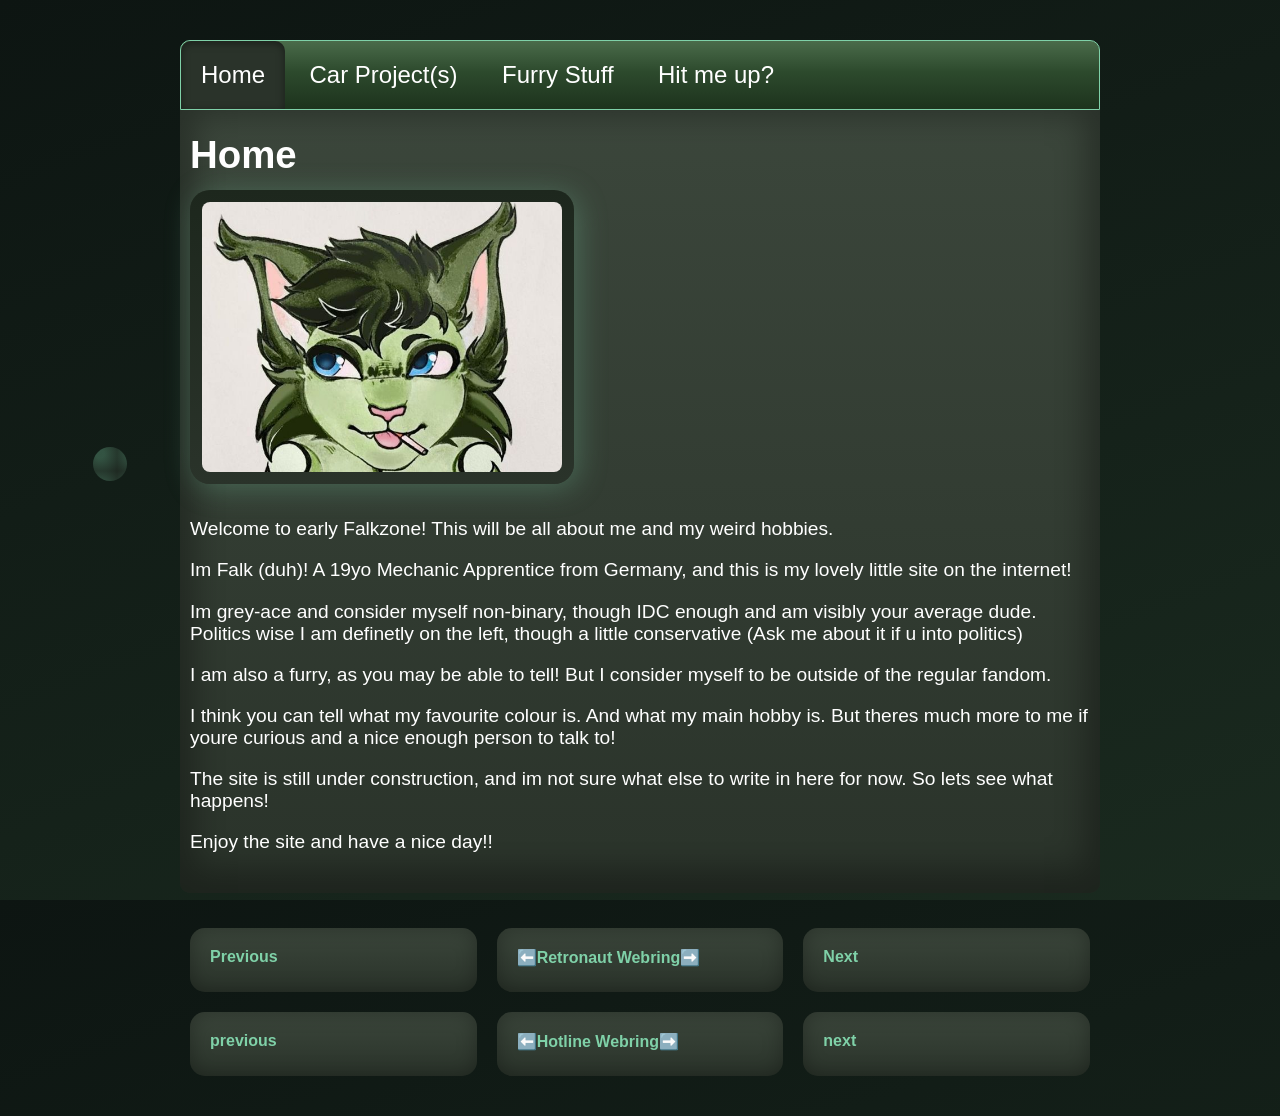
<file: index.html>
<!DOCTYPE html>
<html lang="en">
    <!--Test-->
<head>
    <meta charset="UTF-8">
    <meta name="viewport" content="width=device-width, initial-scale=1.0">
    <title>Falkzone :3</title>
    <link rel="stylesheet" href="frutiger-aero.css">
</head>
<body class="bg-green bg-animate">
    <div id="f-container">
        <div id="f-navbar">
            <a href="index.html" class="active">Home</a>
            <a href="cars.html">Car Project(s)</a>
            <a href="furry.html">Furry Stuff</a>
            <a href="contact.html">Hit me up?</a>
        </div>
        <div class="f-content">
            <h1>Home</h1>
            
            <img src="falkheadshot.jpg" class="f-img-small float-left" style="object-fit: cover; aspect-ratio: 4/3;">
            <p>Welcome to early Falkzone!
                This will be all about me and my weird hobbies.
            </p>

            <p>
                Im Falk (duh)! A 19yo Mechanic Apprentice from Germany, and this is my lovely little site on the internet!
            
            </p>
            <p>
                Im grey-ace and consider myself non-binary, though IDC enough and am visibly your average dude. Politics wise I am definetly on the left, though a little conservative (Ask me about it if u into politics)
            
            </p>
            <p>I am also a furry, as you may be able to tell! But I consider myself to be outside of the regular fandom. 
            </p>
<p>
             I think you can tell what my favourite colour is. And what my main hobby is. But theres much more to me if youre curious and a nice enough person to talk to!
            </p>
            <p>
              The site is still under construction, and im not sure what else to write in here for now. So lets see what happens!
            
            </p>
            <p>
                
                
                
                
                Enjoy the site and have a nice day!!                                                                                                                                                                                                                                                                                                                                                                            </p>
        </div>
     <div class="f-contact-grid">
    <a href="https://webring.dinhe.net/prev/https://falkzone.de/index.html" class="f-social-card">
        <strong>Previous</strong>
    </a>
    
    <a href="https://webring.dinhe.net/" target="_blank" class="f-social-card">
        <strong>⬅️Retronaut Webring➡️</strong>
    </a>

    <a href="https://webring.dinhe.net/next/https://falkzone.de/index.html" class="f-social-card">
        <strong>Next</strong>
    </a>
         
         <a href="https://hotlinewebring.club/falk/previous" class="f-social-card">
        <strong>previous</strong>
    </a>
    <a href="https://hotlinewebring.club/#:~:text=How%20to%20Join" class="f-social-card">
        <strong>⬅️Hotline Webring➡️</strong>
    </a>
    <a href="https://hotlinewebring.club/falk/next" class="f-social-card">
        <strong>next</strong>
    </a>
</div>

    
    <script src="frutiger-aero.js"></script>
</body>
</html>
</file>
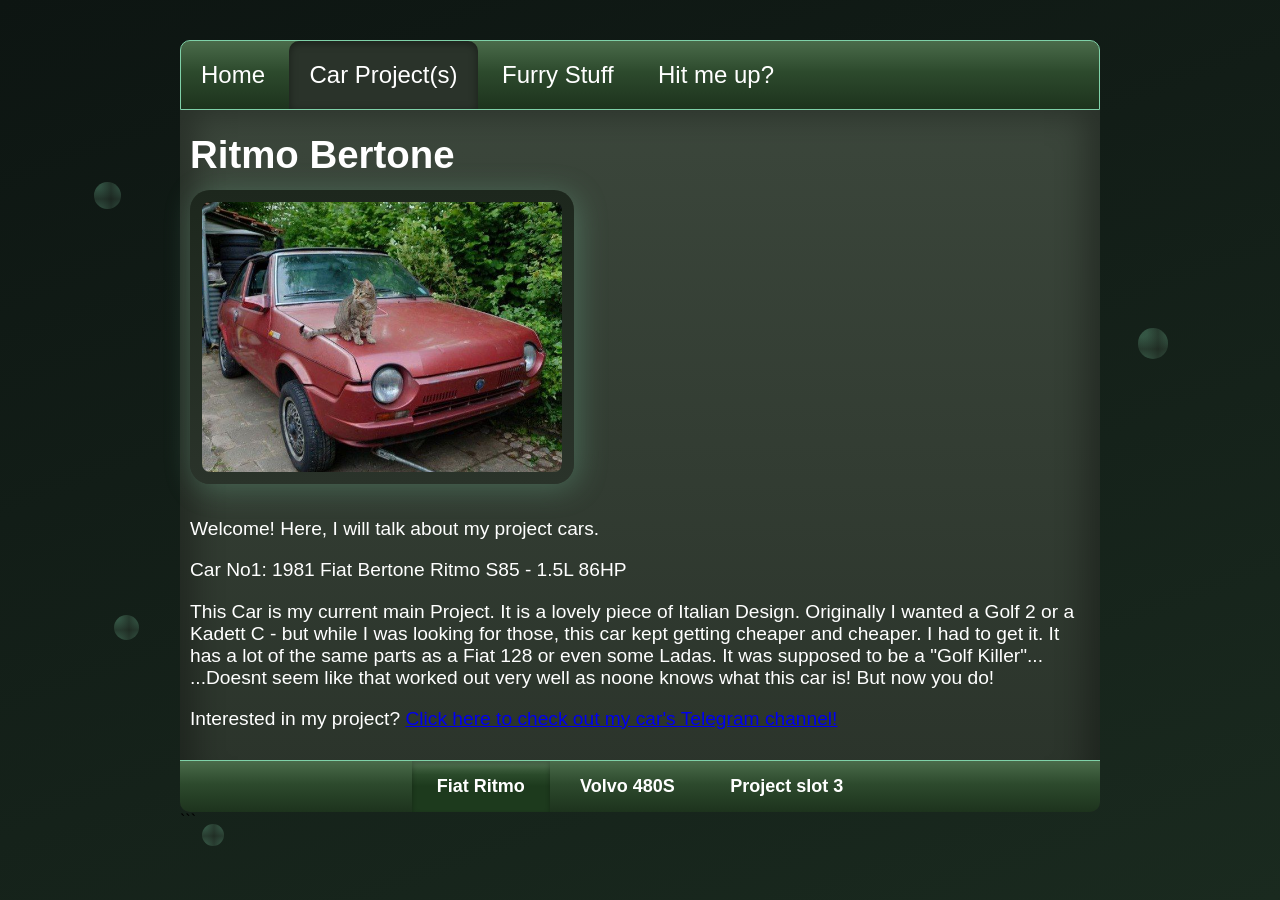
<file: cars.html>
<!DOCTYPE html>
<html lang="en">
    <!--Test-->
<head>
    <meta charset="UTF-8">
    <meta name="viewport" content="width=device-width, initial-scale=1.0">
    <title>Falkzone Carz :3</title>
    <link rel="stylesheet" href="frutiger-aero.css">
</head>
<body class="bg-green bg-animate">
    <div id="f-container">
        <div id="f-navbar">
            <a href="index.html">Home</a>
            <a href="cars.html" class="active">Car Project(s)</a>
            <a href="furry.html">Furry Stuff</a>
            <a href="contact.html">Hit me up?</a>
        </div>
        <div class="f-content">
            <h1>Ritmo Bertone</h1>
            
            <img src="ritmo.jpg" class="f-img-small float-left" style="object-fit: cover; aspect-ratio: 4/3;">
            <p>Welcome! Here, I will talk about my project cars.</p>
            </p>

            <p>
                Car No1: 1981 Fiat Bertone Ritmo S85 - 1.5L 86HP
    
            
            </p>

            <p>This Car is my current main Project. It is a lovely piece of Italian Design.
              Originally I wanted a Golf 2 or a Kadett C - but while I was looking for those, this car kept getting cheaper and cheaper. I had to get it. 
              It has a lot of the same parts as a Fiat 128 or even some Ladas. It was supposed to be a "Golf Killer"... 
              ...Doesnt seem like that worked out very well as noone knows what this car is! But now you do!

           
              
            </p>

            <p>
                Interested in my project? <a href="https://t.me/RitmoBertone">Click here to check out my car's Telegram channel!</a>
                
                
                
       <div class="f-sub-navbar">
                <a href="cars.html" class="sub-active">Fiat Ritmo</a>
                <a href="project2.html">Volvo 480S</a>
                <a href="project3.html">Project slot 3</a>
            </div>

        </div> ```                                                                                                                                                                                                                                                                                                                                                                                    </p>
        </div>
    
    
    <script src="frutiger-aero.js"></script>
</body>
</html>
</file>
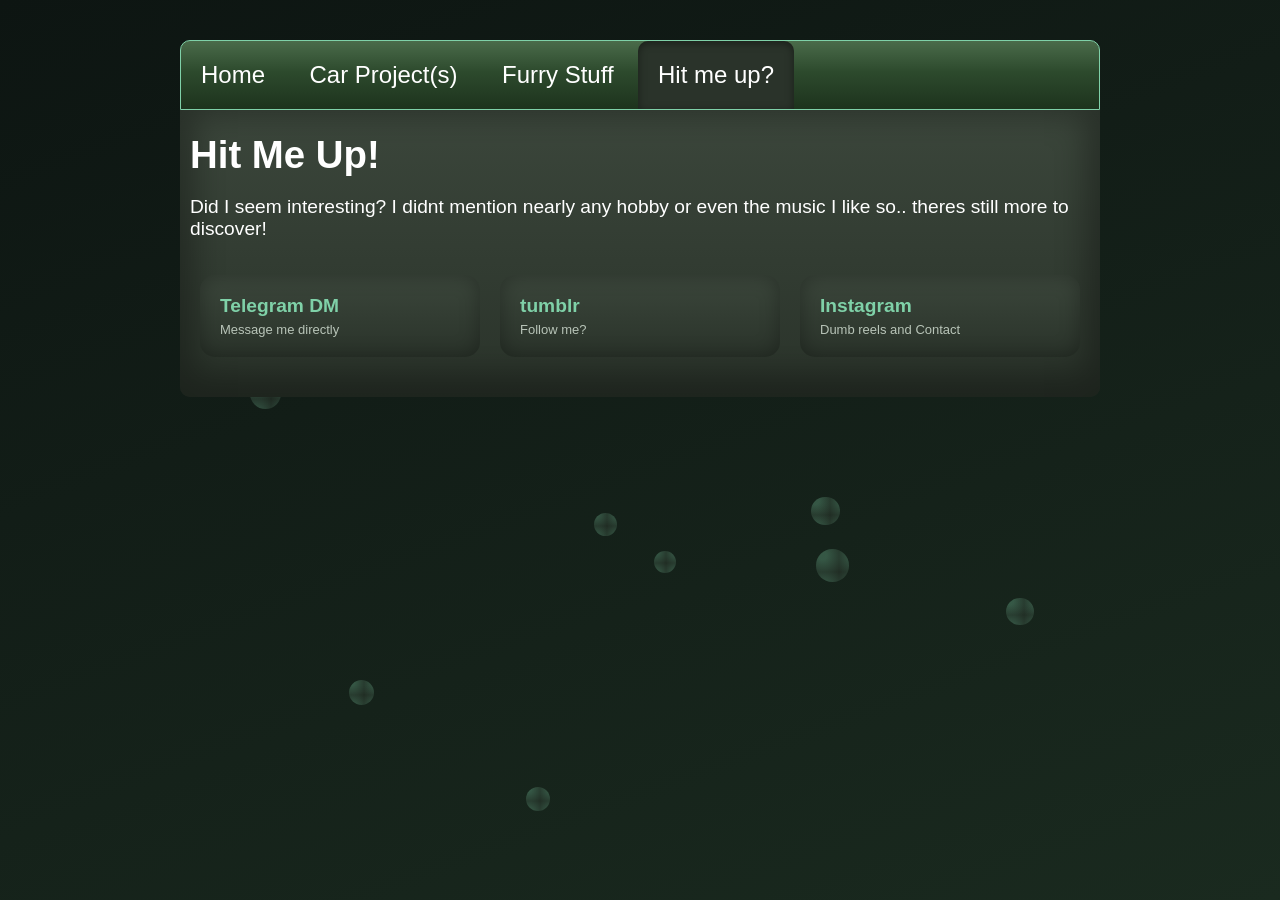
<file: contact.html>
<!DOCTYPE html>
<html lang="en">
<head>
    <meta charset="UTF-8">
    <meta name="viewport" content="width=device-width, initial-scale=1.0">
    <title>Contact me :3</title>
    <link rel="stylesheet" href="frutiger-aero.css">
</head>
<body class="bg-green bg-animate">
    <div id="f-container">
        
        <div id="f-navbar">
            <a href="index.html">Home</a>
            <a href="cars.html">Car Project(s)</a>
            <a href="furry.html">Furry Stuff</a>
            <a href="contact.html" class="active">Hit me up?</a>
        </div>

        <div class="f-content">
            <h1>Hit Me Up!</h1>
            <p>Did I seem interesting? I didnt mention nearly any hobby or even the music I like so.. theres still more to discover!</p>
            
            <div class="f-contact-grid">

                <a href="https://t.me/IIDDRII" target="_blank" class="f-social-card personal-tg">
                    <strong>Telegram DM</strong>
                    <span>Message me directly</span>
                     </a>

             <a href="https://www.tumblr.com/greenfalkon" target="_blank" class="f-social-card">
                    <strong>tumblr</strong>
                    <span>Follow me?</span>
                </a>

                <a href="https://www.instagram.com/moewenfalk/" target="_blank" class="f-social-card">
                    <strong>Instagram</strong>
                    <span>Dumb reels and Contact</span>
                </a>
            </div> </div> </div> <script src="frutiger-aero.js"></script>
</body>
</html>
</file>
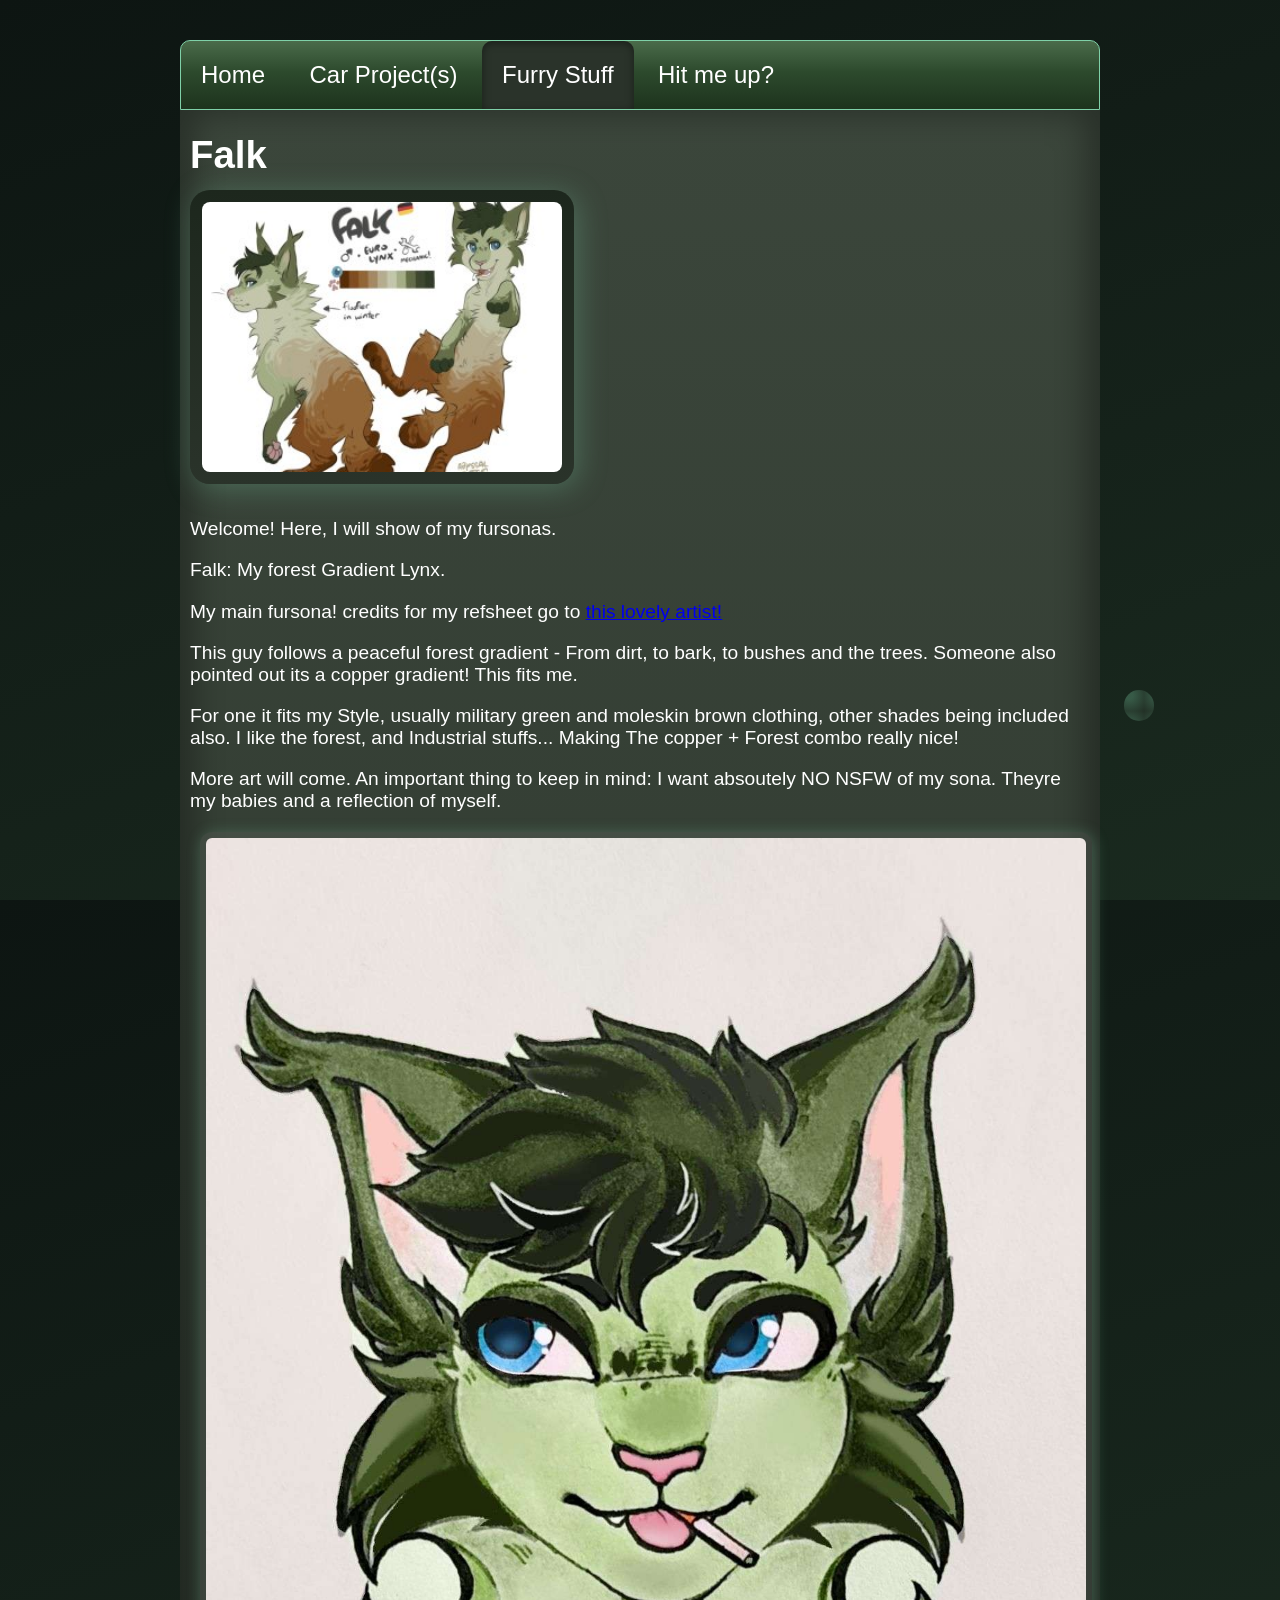
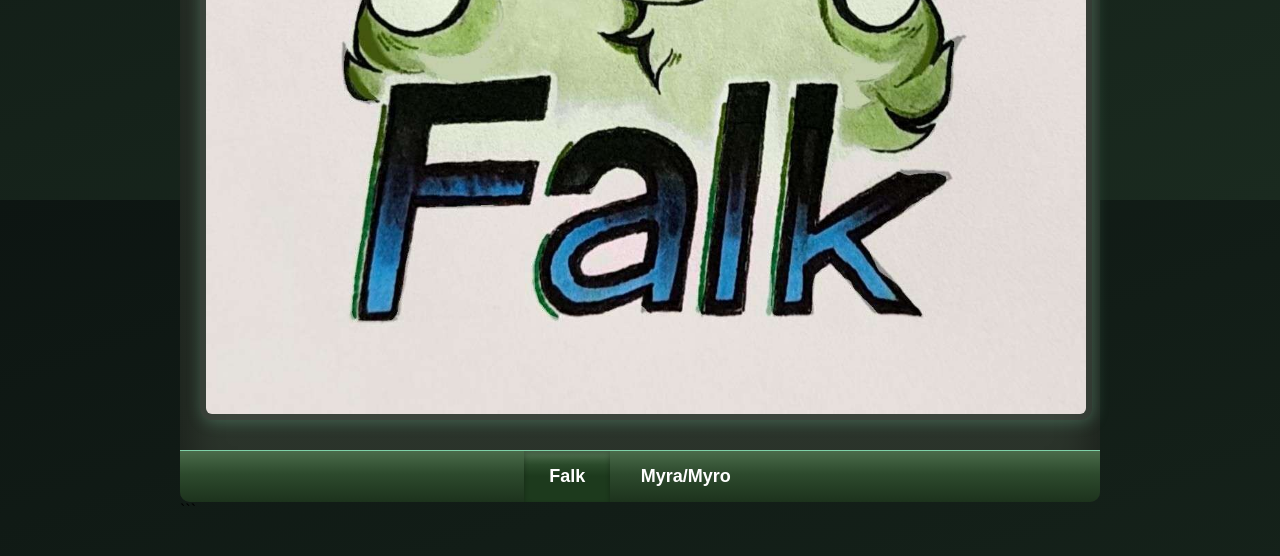
<file: furry.html>
<!DOCTYPE html>
<html lang="en">
    <!--Test-->
<head>
    <meta charset="UTF-8">
    <meta name="viewport" content="width=device-width, initial-scale=1.0">
    <title>Furry Stuffs :3</title>
    <link rel="stylesheet" href="frutiger-aero.css">
</head>
<body class="bg-green bg-animate">
    <div id="f-container">
        <div id="f-navbar">
            <a href="index.html">Home</a>
            <a href="cars.html">Car Project(s)</a>
            <a href="furry.html" class="active">Furry Stuff</a>
            <a href="contact.html">Hit me up?</a>
        </div>
        <div class="f-content">
            <h1>Falk</h1>
            
            <img src="falkref.jpg" class="f-img-small float-left" style="object-fit: cover; aspect-ratio: 4/3;">
            <p>Welcome! Here, I will show of my fursonas.</p>
            </p>

            <p>
                Falk: My forest Gradient Lynx.
    
            
            </p>

            <p>My main fursona! credits for my refsheet go to <a href="https://t.me/beaglesubieart">this lovely artist!</a>  
            </p>

            <p>
                This guy follows a peaceful forest gradient - From dirt, to bark, to bushes and the trees. Someone also pointed out its a copper gradient! This fits me. 
               </p>

            <p>
                For one it fits my Style, usually military green and moleskin brown clothing, other shades being included also. I like the forest, and Industrial stuffs... Making The copper + Forest combo really nice!
                 </p>

            <p>
                More art will come. An important thing to keep in mind: I want absoutely NO NSFW of my sona. Theyre my babies and a reflection of myself.


        <div class="f-gallery">
                <img src="falkbyzosia.jpg" alt="Falk art 1">
                
                
            </div>
                
                
       <div class="f-sub-navbar">
                <a href="furry.html" class="sub-active">Falk</a>
                <a href="wolfsheep.html">Myra/Myro</a>
            </div>

        </div> ```                                                                                                                                                                                                                                                                                                                                                                                    </p>
        </div>
    
    
    <script src="frutiger-aero.js"></script>
</body>
</html>
</file>
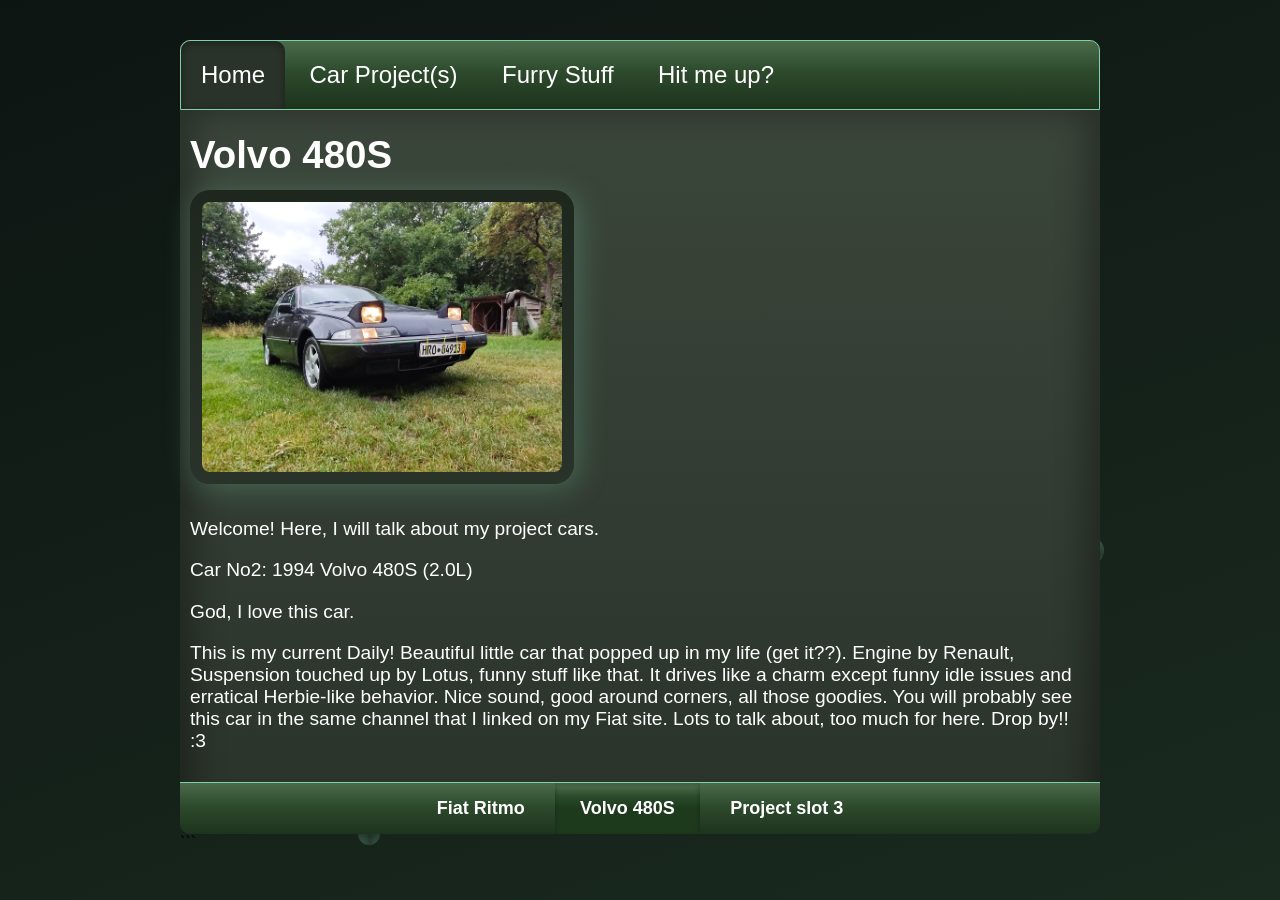
<file: project2.html>
<!DOCTYPE html>
<html lang="en">
    <!--Test-->
<head>
    <meta charset="UTF-8">
    <meta name="viewport" content="width=device-width, initial-scale=1.0">
    <title>Falkzone Carz :3</title>
    <link rel="stylesheet" href="frutiger-aero.css">
</head>
<body class="bg-green bg-animate">
    <div id="f-container">
        <div id="f-navbar">
            <a href="index.html" class="active">Home</a>
            <a href="cars.html">Car Project(s)</a>
            <a href="furry.html">Furry Stuff</a>
            <a href="contact.html">Hit me up?</a>
        </div>
        <div class="f-content">
            <h1>Volvo 480S</h1>
            
            <img src="volvo480.jpg" class="f-img-small float-left" style="object-fit: cover; aspect-ratio: 4/3;">
            <p>Welcome! Here, I will talk about my project cars.</p>
            </p>

            <p>
                Car No2: 1994 Volvo 480S (2.0L)
    
            
            </p>

            <p>God, I love this car. 
            
              
            </p>

            <p>
                This is my current Daily! Beautiful little car that popped up in my life (get it??). Engine by Renault, Suspension touched up by Lotus, funny stuff like that.
                It drives like a charm except funny idle issues and erratical Herbie-like behavior. Nice sound, good around corners, all those goodies. 
                You will probably see this car in the same channel that I linked on my Fiat site. Lots to talk about, too much for here. Drop by!! :3
                
                
                
       <div class="f-sub-navbar">
                <a href="cars.html">Fiat Ritmo</a>
                <a href="project2.html" class="sub-active">Volvo 480S</a>
                <a href="project3.html">Project slot 3</a>
            </div>

        </div> ```                                                                                                                                                                                                                                                                                                                                                                                    </p>
        </div>
    
    
    <script src="frutiger-aero.js"></script>
</body>
</html>
</file>
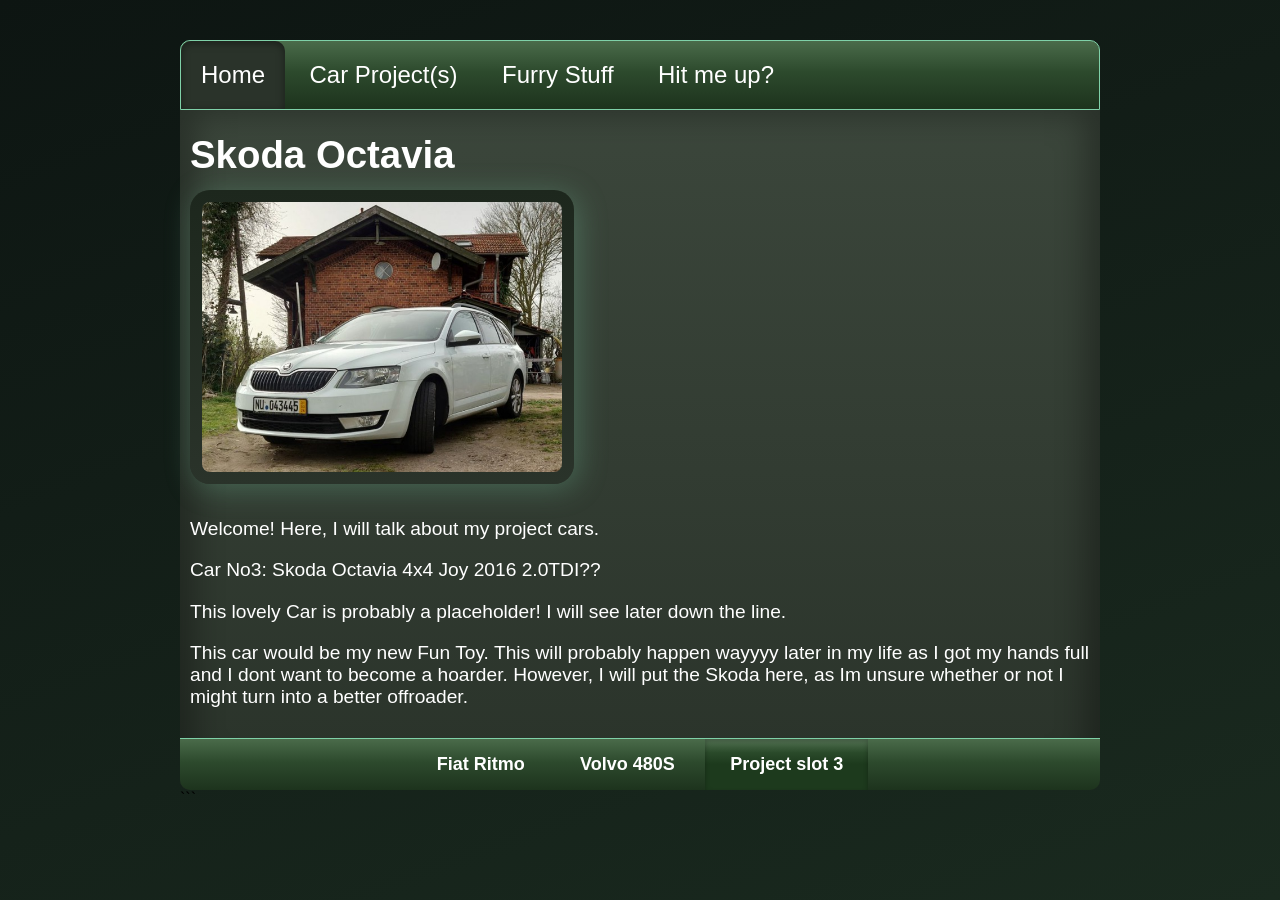
<file: project3.html>
<!DOCTYPE html>
<html lang="en">
    <!--Test-->
<head>
    <meta charset="UTF-8">
    <meta name="viewport" content="width=device-width, initial-scale=1.0">
    <title>Falkzone Carz :3</title>
    <link rel="stylesheet" href="frutiger-aero.css">
</head>
<body class="bg-green bg-animate">
    <div id="f-container">
        <div id="f-navbar">
            <a href="index.html" class="active">Home</a>
            <a href="cars.html">Car Project(s)</a>
            <a href="furry.html">Furry Stuff</a>
            <a href="contact.html">Hit me up?</a>
        </div>
        <div class="f-content">
            <h1>Skoda Octavia</h1>
            
            <img src="skoda.jpg" class="f-img-small float-left" style="object-fit: cover; aspect-ratio: 4/3;">
            <p>Welcome! Here, I will talk about my project cars.</p>
            </p>

            <p>
                Car No3: Skoda Octavia 4x4 Joy 2016 2.0TDI??
    
            
            </p>

            <p>This lovely Car is probably a placeholder! I will see later down the line.
            
              
            </p>

            <p>
                This car would be my new Fun Toy. This will probably happen wayyyy later in my life as I got my hands full and I dont want to become a hoarder.
              However, I will put the Skoda here, as Im unsure whether or not I might turn into a better offroader. 
                
                
                
       <div class="f-sub-navbar">
                <a href="cars.html">Fiat Ritmo</a>
                <a href="project2.html">Volvo 480S</a>
                <a href="project3.html" class="sub-active">Project slot 3</a>
            </div>

        </div> ```                                                                                                                                                                                                                                                                                                                                                                                    </p>
        </div>
    
    
    <script src="frutiger-aero.js"></script>
</body>
</html>
</file>
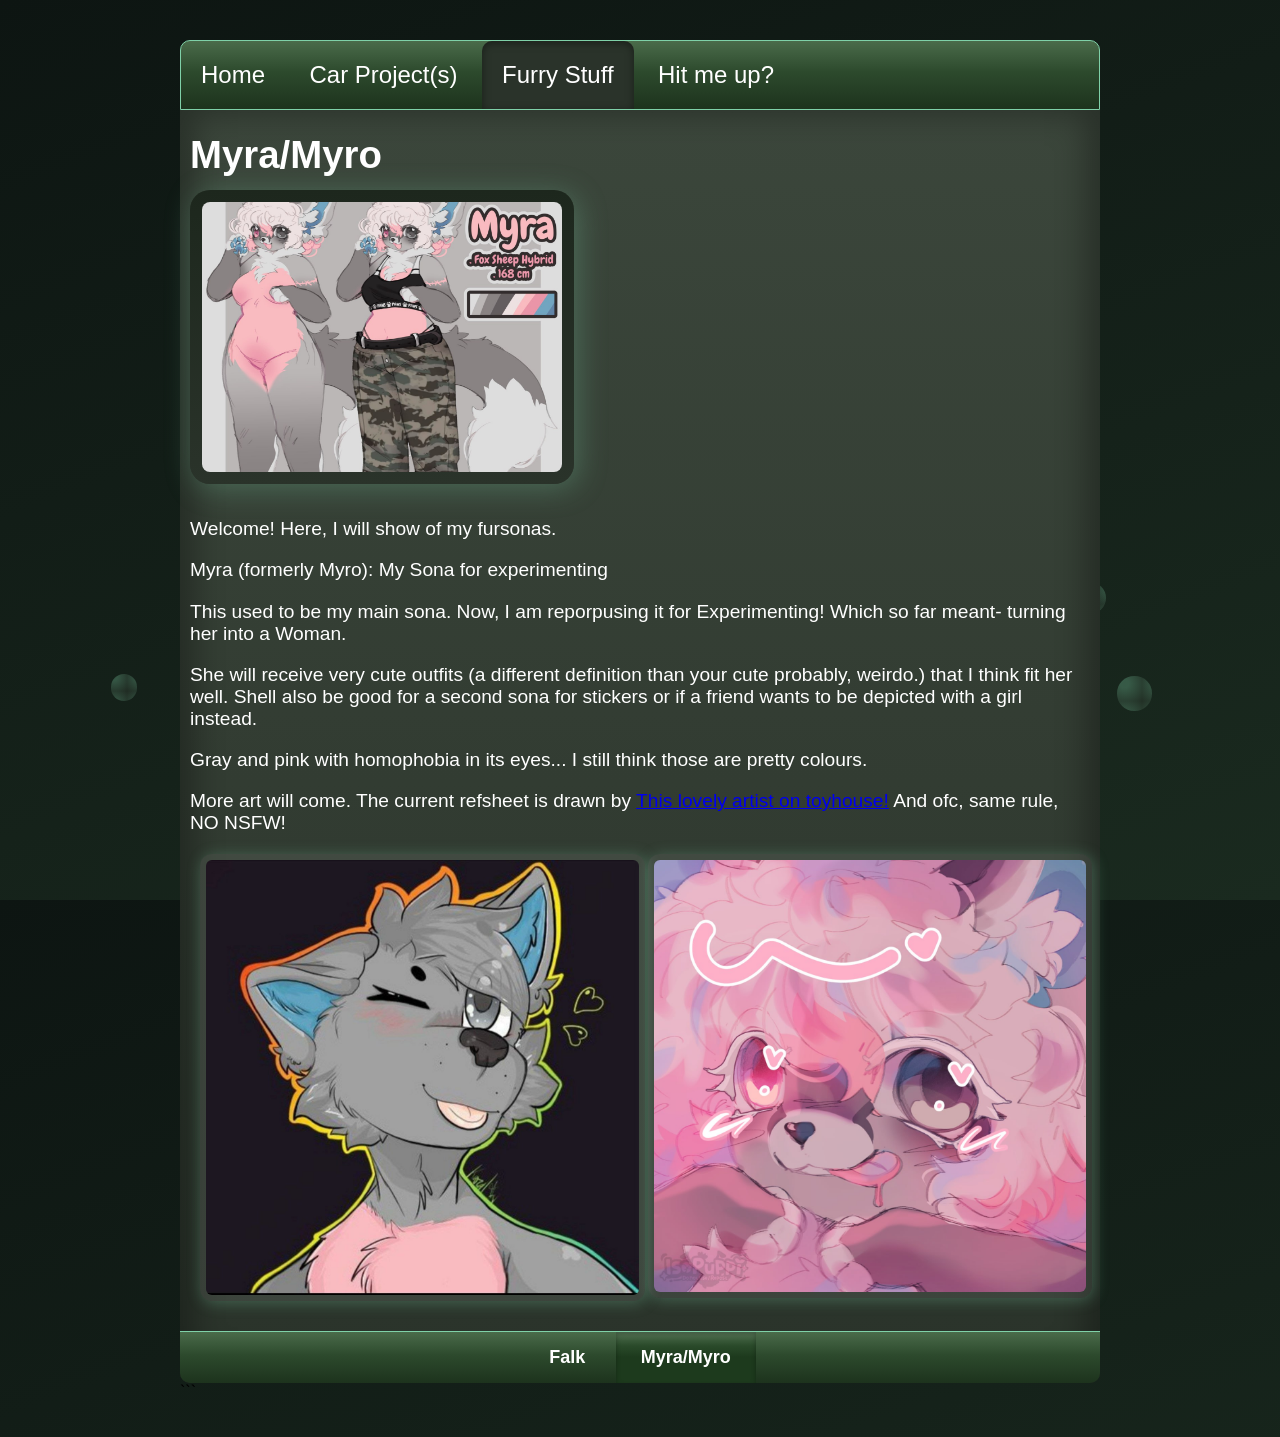
<file: wolfsheep.html>
<!DOCTYPE html>
<html lang="en">
    <!--Test-->
<head>
    <meta charset="UTF-8">
    <meta name="viewport" content="width=device-width, initial-scale=1.0">
    <title>Furry Stuffs :3</title>
    <link rel="stylesheet" href="frutiger-aero.css">
</head>
<body class="bg-green bg-animate">
    <div id="f-container">
        <div id="f-navbar">
            <a href="index.html">Home</a>
            <a href="cars.html">Car Project(s)</a>
            <a href="furry.html" class="active">Furry Stuff</a>
            <a href="contact.html">Hit me up?</a>
        </div>
        <div class="f-content">
            <h1>Myra/Myro</h1>
            
            <img src="wolfsheepref.jpg" class="f-img-small float-left" style="object-fit: cover; aspect-ratio: 4/3;">
            <p>Welcome! Here, I will show of my fursonas.</p>
            </p>

            <p>
                Myra (formerly Myro): My Sona for experimenting
    
            
            </p>

            <p>This used to be my main sona. Now, I am reporpusing it for Experimenting! Which so far meant- turning her into a Woman. 
            </p>

            <p>
                She will receive very cute outfits (a different definition than your cute probably, weirdo.) that I think fit her well. Shell also be good for a second sona for stickers or if a friend wants to be depicted with a girl instead.
               </p>

            <p>
                Gray and pink with homophobia in its eyes... I still think those are pretty colours.
                 </p>

            <p>
                More art will come. The current refsheet is drawn by <a href="https://toyhou.se/Coozy">This lovely artist on toyhouse!</a> And ofc, same rule, NO NSFW!

<div class="f-gallery">
                <img src="oldmyro.jpg" alt="Myra art 1">
                <img src="sopretty.jpg" alt="Myra art 2">
                
            </div>
                
                
       <div class="f-sub-navbar">
                <a href="furry.html">Falk</a>
                <a href="wolfsheep.html"  class="sub-active">Myra/Myro</a>
            </div>

        </div> ```                                                                                                                                                                                                                                                                                                                                                                                    </p>
        </div>
    
    
    <script src="frutiger-aero.js"></script>
</body>
</html>
</file>
<file: frutiger-aero.css>
html, body {
    width: 100vw;
    height: 100vh;
    margin: 0;
    padding: 0;
    font-family: Arial, Helvetica, sans-serif;
}



body.bg-green {
    background: linear-gradient(160deg, #0d1512 0%, #1a2a1f 100%);
}

@keyframes bg {
    0%   { background-size: 600%; background-position: top center; }
    100% { background-size: 100%; background-position: center; }
}
body.bg-animate {
    animation: bg 15s infinite ease-in-out alternate;
    transition: background-size 1s;
    overflow-x: hidden;
}

#f-navbar {
    margin-top: 20px;
    margin-bottom: 0px;
    text-align: left;
    padding: 0;
    border: 1px solid #7fd1a8;
    color: white;
    border-radius: 10px 10px 0px 0px;
    background: linear-gradient(180deg, #4a6b4a 0%, #2d4a2d 45%, #1d331d 100%);

  
}



#f-navbar > a {
    font-size: x-large;
    text-decoration: none;
    color: white;
    padding: 20px 20px 20px 20px;
    user-select: none;
    -webkit-user-drag: none;
    -webkit-user-select: none;
    display: inline-block;
    border-radius: 10px 10px 0px 0px;
    transition: background-color 0.5s;
}

#f-navbar > a:hover {
    background-color: rgba(127, 209, 168, 0.15);
}

#f-navbar > a:active {
    background-color: #2a332a;
    box-shadow: inset 0px 2px 8px rgba(0, 0, 0, 0.4);
}

#f-navbar > a.active {
    background-color: #2a332a;
    box-shadow: inset 0px 2px 8px rgba(0, 0, 0, 0.4);
}

#f-container {
    width: 920px;
    margin: auto;
    padding: 20px;
}


.f-content {
    padding: 20px 10px 20px 10px;
    font-size: larger;
    background: linear-gradient(180deg, #3b463b 0%, #2a332a 100%);
    border-radius: 0 0 10px 10px;
    box-shadow: inset 0px -10px 30px 15px rgba(0, 0, 0, 0.3);
    color: #ffffff;
}

h1, h2, h3, h4, h5, h6 {
    margin-top: 3px;
    margin-bottom: 3px;
    user-select: none;
    -webkit-user-drag: none;
    -webkit-user-select: none;
}


.f-img-small {
    width: 40%;
    height: auto;
    margin: 10px 10px 10px 10px;
    padding: 12px;
    border-radius: 20px;
    background: linear-gradient(0deg, #2a332a 0%, #1d271d 100%);
    box-shadow: 4px 4px 30px 0px rgba(127, 209, 168, 0.3);
    user-select: none;
    -webkit-user-drag: none;
    -webkit-user-select: none;
}

.float-left { margin-left: 0px; }
.float-right { margin-right: 0px; }


.bubble {
    border-radius: 50%;
    background: radial-gradient(circle, rgba(127, 209, 168, 0.3) 18%, rgba(59, 70, 59, 0.3) 100%);
    background-position: -10px -10px;
    position: absolute;
    top: 0;
    left: 0;
    width: 90px;
    height: 90px;
    z-index: -1;
}

.f-sub-navbar {
    margin-top: 30px;
    margin-bottom: -20px;
    margin-left: -10px;
    margin-right: -10px;
    text-align: center;
    padding: 0;
    border-top: 1px solid #7fd1a8;
    border-radius: 0px 0px 10px 10px;
    overflow: hidden;
    background: linear-gradient(180deg, #4a6b4a 0%, #2d4a2d 45%, #1d331d 100%);
}

.f-sub-navbar > a {
    font-size: large;
    text-decoration: none;
    padding: 15px 25px;
    display: inline-block;
    color: white;
    font-weight: bold;
    transition: background-color 0.3s;
    user-select: none;
}

.f-sub-navbar > a:hover {
    background-color: rgba(255, 255, 255, 0.2);
}

.f-sub-navbar > a.sub-active {
    background: linear-gradient(180deg, #5a7a5a 0%, #3a5a3a 16%, #2a4a2a 27%, #1d3a1d 49%);
    box-shadow: inset 0px 2px 5px rgba(0, 0, 0, 0.3);
}




.f-gallery {
    display: grid;
    grid-template-columns: repeat(auto-fit, minmax(200px, 1fr));
    gap: 15px;
    margin-top: 20px;
    margin-bottom: 30px;
    padding: 0 10px;
}


.f-gallery > img {
    width: 100%;
    height: auto;
    display: block;
    border-radius: 12px;
    background: rgba(255, 255, 255, 0.08);
    padding: 6px;
    box-shadow: 2px 2px 15px rgba(127, 209, 168, 0.3);
    user-select: none;
    transition: transform 0.3s ease;
}

.f-gallery > img:hover {
    transform: scale(1.03);
}



.f-contact-grid {
    display: grid;
    grid-template-columns: repeat(auto-fit, minmax(220px, 1fr));
    gap: 20px;
    margin-top: 25px;
    margin-bottom: 10px;
    padding: 10px;
}




.f-social-card {
    display: flex;
    flex-direction: column;
    justify-content: center;
    padding: 20px;
    text-decoration: none;
    border-radius: 15px;
    color: #ffffff;
    font-weight: normal;
    background: linear-gradient(180deg, #3b463b 0%, #2a332a 100%);
    box-shadow: inset 0px 0px 20px rgba(0, 0, 0, 0.3);
}

.f-social-card > strong {
    font-size: xl-large;
    color: #7fd1a8;
    margin-bottom: 5px;
}

.f-social-card > span {
    font-size: small;
    color: #b8c4b8;
}

.f-social-card:hover {
    transform: translateY(-4px);
    border-color: #7fd1a8;
    box-shadow: inset 0px 10px 20px rgba(0, 0, 0, 0.3),
                0px 0px 20px rgba(127, 209, 168, 0.4),
                0px 0px 10px rgba(127, 209, 168, 0.3);
}

@media (max-width: 960px) {
    #f-container {
        width: 100%;
        max-width: 100%;
        padding: 10px;
        box-sizing: border-box;
    }
    #f-navbar {
        border-radius: 10px 10px 0px 0px;
        text-align: center;
    }
    #f-navbar > a {
        display: block;
        font-size: large;
        padding: 15px 10px;
        border-radius: 0;
    }
    #f-navbar > a:first-child {
        border-radius: 9px 9px 0px 0px;
    }
    .f-img-small {
        float: none !important;
        width: 90% !important;
        display: block;
        margin: 15px auto !important;
    }
    .f-sub-navbar > a {
        display: block;
        padding: 12px 10px;
    }
}
</file>
